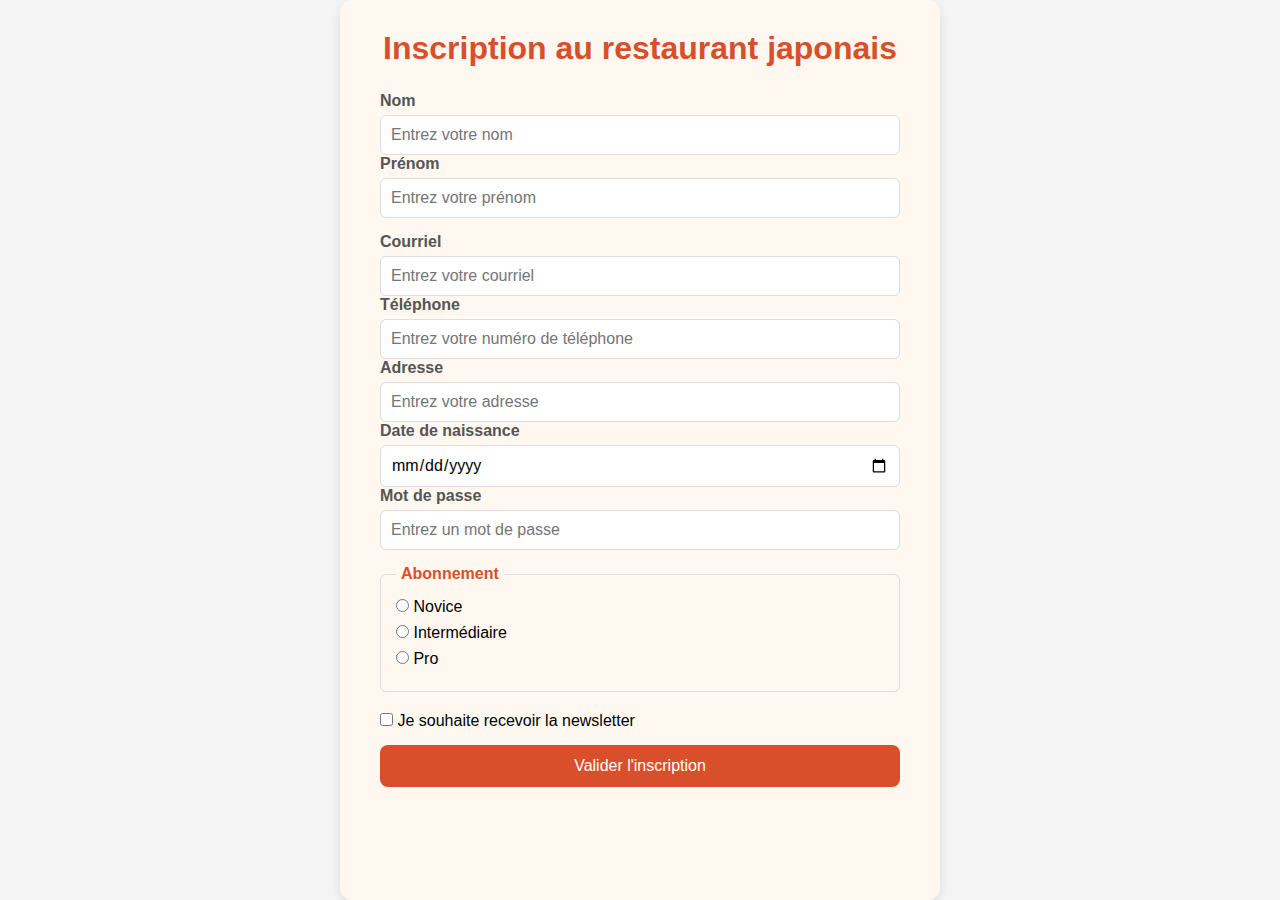
<file: formulaire/formulaire.html>
<!DOCTYPE html>
<html lang="fr">
<head>
    <meta charset="UTF-8">
    <meta name="viewport" content="width=device-width, initial-scale=1.0">
    <title>Formulaire d'inscription</title>
    <link rel="stylesheet" href="formulaire.css">
</head>
<body>
    <form class="formulaire">
        <h1>Inscription au restaurant japonais</h1>

        <div class="formulaire__div">
            <label class="formulaire__label" for="nom">Nom</label>
            <input class="formulaire__input" id="nom" type="text" placeholder="Entrez votre nom">

            <label class="formulaire__label" for="prenom">Prénom</label>
            <input class="formulaire__input" id="prenom" type="text" placeholder="Entrez votre prénom">
        </div>

        <div class="formulaire__div">
            <label class="formulaire__label" for="courriel">Courriel</label>
            <input class="formulaire__input" id="courriel" type="email" placeholder="Entrez votre courriel">

            <label class="formulaire__label" for="telephone">Téléphone</label>
            <input class="formulaire__input" id="telephone" type="tel" placeholder="Entrez votre numéro de téléphone">

            <label class="formulaire__label" for="adresse">Adresse</label>
            <input class="formulaire__input" id="adresse" type="text" placeholder="Entrez votre adresse">

            <label class="formulaire__label" for="dateNaissance">Date de naissance</label>
            <input class="formulaire__input" id="dateNaissance" type="date">

            <label class="formulaire__label" for="motdepasse">Mot de passe</label>
            <input class="formulaire__input" id="motdepasse" type="password" placeholder="Entrez un mot de passe">
        </div>

        <fieldset class="formulaire__fieldset">
            <legend>Abonnement</legend>
            <label><input type="radio" name="abonnement" value="novice"> Novice</label>
            <label><input type="radio" name="abonnement" value="intermediaire"> Intermédiaire</label>
            <label><input type="radio" name="abonnement" value="pro"> Pro</label>
        </fieldset>

        <div class="formulaire__div">
            <label><input type="checkbox" name="newsletter"> Je souhaite recevoir la newsletter</label>
        </div>

        <input class="formulaire__submit" type="submit" value="Valider l'inscription">
    </form>
</body>
</html>
</file>
<file: formulaire/formulaire.css>
* {
    margin: 0;
    padding: 0;
    box-sizing: border-box;
    font-family: 'Segoe UI', Tahoma, Geneva, Verdana, sans-serif;
}

html, body {
    height: 100%;
}

body {
    display: flex;
    justify-content: center;
    align-items: center;
    background-color: #f5f5f5;
}

.formulaire {
    background-color: #fff8f0;
    padding: 30px 40px;
    border-radius: 12px;
    box-shadow: 0 4px 12px rgba(0,0,0,0.1);
    width: 90%;
    max-width: 600px;
    height: 100%;
    overflow-y: auto;
}

h1 {
    text-align: center;
    margin-bottom: 25px;
    color: #d94f2b;
}

.formulaire__div {
    display: flex;
    flex-direction: column;
    margin-bottom: 15px;
}

.formulaire__label {
    margin-bottom: 5px;
    font-weight: bold;
    color: #555;
}

.formulaire__input {
    padding: 10px;
    border: 1px solid #ddd;
    border-radius: 6px;
    font-size: 1rem;
}

.formulaire__input:focus {
    border-color: #d94f2b;
    outline: none;
}

.formulaire__fieldset {
    border: 1px solid #ddd;
    border-radius: 6px;
    padding: 15px;
    margin-bottom: 20px;
}

.formulaire__fieldset legend {
    padding: 0 5px;
    font-weight: bold;
    color: #d94f2b;
}

.formulaire__fieldset label {
    display: block;
    margin-bottom: 8px;
    cursor: pointer;
}

.formulaire__submit {
    background-color: #d94f2b;
    color: white;
    border: none;
    padding: 12px;
    width: 100%;
    border-radius: 8px;
    font-size: 1rem;
    cursor: pointer;
    transition: background-color 0.3s ease;
}

.formulaire__submit:hover {
    background-color: #bf3d1e;
}
</file>
